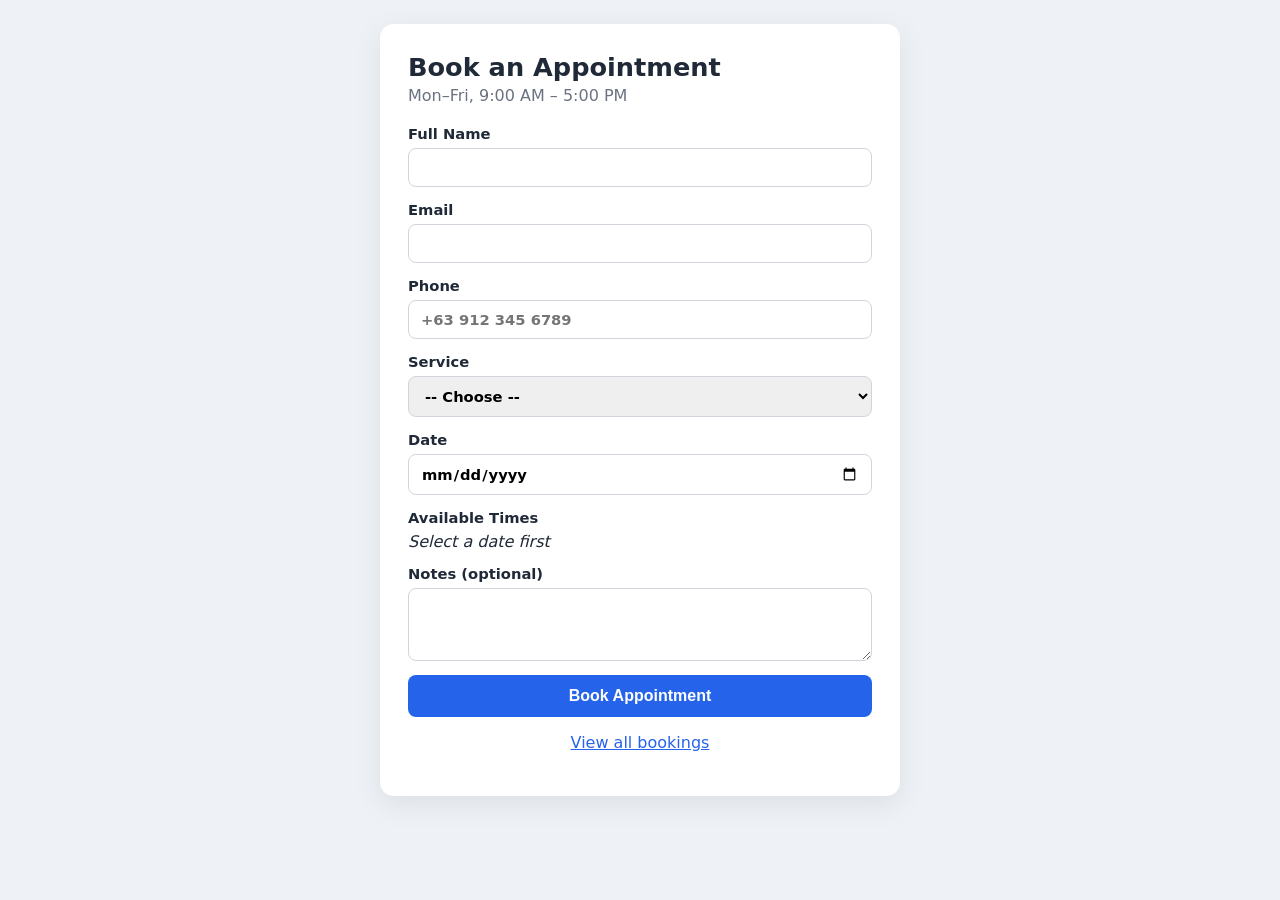
<file: infinityfree-deploy/index.html>
<!DOCTYPE html>
<html lang="en">
<head>
  <meta charset="UTF-8">
  <meta name="viewport" content="width=device-width, initial-scale=1">
  <title>Book an Appointment</title>
  <link rel="stylesheet" href="style.css">
</head>
<body>
  <main class="card">
    <h1>Book an Appointment</h1>
    <p class="sub">Mon–Fri, 9:00 AM – 5:00 PM</p>
    <div id="msg" class="msg" hidden></div>

    <form id="form" novalidate>
      <label>Full Name<input type="text" name="name" required maxlength="100"></label>
      <label>Email<input type="email" name="email" required></label>
      <label>Phone<input type="tel" name="phone" required placeholder="+63 912 345 6789"></label>
      <label>Service
        <select name="service" required id="service"></select>
      </label>
      <label>Date<input type="date" name="date" id="date" required></label>

      <div>
        <span class="lbl">Available Times</span>
        <div id="slots" class="slots"><em>Select a date first</em></div>
        <input type="hidden" name="time" id="time">
      </div>

      <label>Notes (optional)<textarea name="notes" rows="3" maxlength="255"></textarea></label>
      <button type="submit" id="btn">Book Appointment</button>
    </form>
    <p class="nav"><a href="bookings.html">View all bookings</a></p>
  </main>
  <script src="script.js"></script>
</body>
</html>
</file>
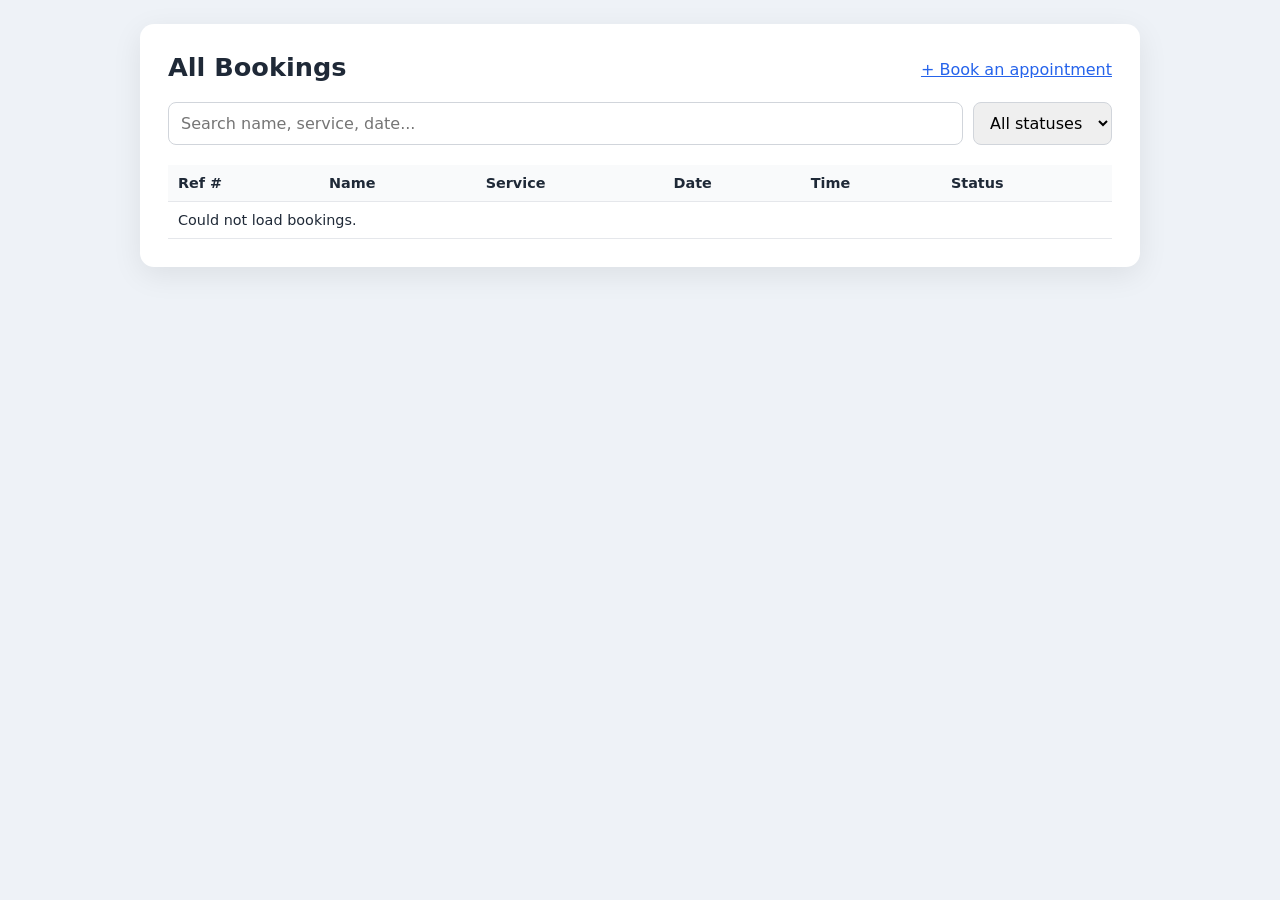
<file: infinityfree-deploy/bookings.html>
<!DOCTYPE html>
<html lang="en">
<head>
  <meta charset="UTF-8">
  <meta name="viewport" content="width=device-width, initial-scale=1">
  <title>All Bookings</title>
  <link rel="stylesheet" href="style.css">
</head>
<body>
  <main class="card wide">
    <div class="top"><h1>All Bookings</h1><a href="index.html">+ Book an appointment</a></div>
    <div class="filters">
      <input id="search" placeholder="Search name, service, date...">
      <select id="status">
        <option value="">All statuses</option>
        <option>pending</option><option>confirmed</option><option>cancelled</option>
      </select>
    </div>
    <p id="count" class="sub"></p>
    <div class="tablewrap">
      <table>
        <thead><tr><th>Ref #</th><th>Name</th><th>Service</th><th>Date</th><th>Time</th><th>Status</th></tr></thead>
        <tbody id="rows"><tr><td colspan="6">Loading...</td></tr></tbody>
      </table>
    </div>
  </main>
  <script>
    let all = [];
    const rowsEl = document.getElementById('rows');
    const esc = s => String(s).replace(/[&<>"']/g, c => ({'&':'&amp;','<':'&lt;','>':'&gt;','"':'&quot;',"'":'&#39;'}[c]));
    const fmt = t => { const [h, m] = t.split(':'); return `${h % 12 || 12}:${m} ${h >= 12 ? 'PM' : 'AM'}`; };

    function render() {
      const q = document.getElementById('search').value.toLowerCase();
      const st = document.getElementById('status').value;
      const list = all.filter(r =>
        (!st || r.status === st) &&
        (!q || [r.id, r.name, r.service, r.appt_date].join(' ').toLowerCase().includes(q)));
      document.getElementById('count').textContent = `${list.length} of ${all.length} booking(s)`;
      rowsEl.innerHTML = list.length ? list.map(r => `
        <tr><td>#${r.id}</td><td>${esc(r.name)}</td><td>${esc(r.service)}</td>
        <td>${esc(r.appt_date)}</td><td>${fmt(r.appt_time)}</td>
        <td><span class="badge ${esc(r.status)}">${esc(r.status)}</span></td></tr>`).join('')
        : '<tr><td colspan="6">No bookings found.</td></tr>';
    }

    fetch('api/list.php').then(r => r.json()).then(d => { all = d; render(); })
      .catch(() => rowsEl.innerHTML = '<tr><td colspan="6">Could not load bookings.</td></tr>');
    document.getElementById('search').addEventListener('input', render);
    document.getElementById('status').addEventListener('change', render);
  </script>
</body>
</html>
</file>
<file: infinityfree-deploy/style.css>
* { box-sizing: border-box; }
body { margin:0; font-family: system-ui, Arial, sans-serif; background:#eef2f7; color:#1f2937; padding:24px; }
.card { max-width:520px; margin:0 auto; background:#fff; padding:28px; border-radius:14px; box-shadow:0 8px 30px rgba(0,0,0,.08); }
h1 { margin:0 0 4px; font-size:1.6rem; }
.sub { margin:0 0 20px; color:#6b7280; }
form { display:grid; gap:14px; }
label, .lbl { display:grid; gap:6px; font-weight:600; font-size:.92rem; }
input, select, textarea { padding:10px 12px; border:1px solid #d1d5db; border-radius:8px; font:inherit; }
input:focus, select:focus, textarea:focus { outline:2px solid #2563eb; border-color:transparent; }
.slots { display:flex; flex-wrap:wrap; gap:8px; margin-top:6px; }
.slot { padding:8px 14px; border:1px solid #2563eb; color:#2563eb; background:#fff; border-radius:8px; cursor:pointer; font-weight:600; }
.slot:hover { background:#eff6ff; }
.slot.selected { background:#2563eb; color:#fff; }
.slot:disabled { border-color:#d1d5db; color:#9ca3af; background:#f3f4f6; cursor:not-allowed; text-decoration:line-through; }
button[type=submit] { padding:12px; border:0; border-radius:8px; background:#2563eb; color:#fff; font-size:1rem; font-weight:700; cursor:pointer; }
button[type=submit]:disabled { opacity:.6; cursor:wait; }
.msg { padding:12px; border-radius:8px; margin-bottom:14px; }
.msg.ok { background:#dcfce7; color:#166534; }
.msg.err { background:#fee2e2; color:#991b1b; }
/* admin */
.wide { max-width:1000px; }
table { width:100%; border-collapse:collapse; font-size:.9rem; }
th, td { text-align:left; padding:10px; border-bottom:1px solid #e5e7eb; vertical-align:top; }
th { background:#f9fafb; }
.badge { padding:3px 8px; border-radius:99px; font-size:.78rem; font-weight:700; }
.pending { background:#fef3c7; color:#92400e; } .confirmed { background:#dcfce7; color:#166534; } .cancelled { background:#fee2e2; color:#991b1b; }
.act button { padding:5px 10px; border:0; border-radius:6px; cursor:pointer; color:#fff; margin-right:4px; }
.act .c { background:#16a34a; } .act .x { background:#dc2626; } .act .d { background:#6b7280; }
.top { display:flex; justify-content:space-between; align-items:center; margin-bottom:16px; }
.top a { color:#2563eb; }
.tablewrap { overflow-x:auto; }
.filters { display:flex; gap:10px; margin-bottom:10px; flex-wrap:wrap; }
.filters input { flex:1; min-width:180px; }
.nav { text-align:center; margin-top:16px; }
.nav a { color:#2563eb; }
</file>
